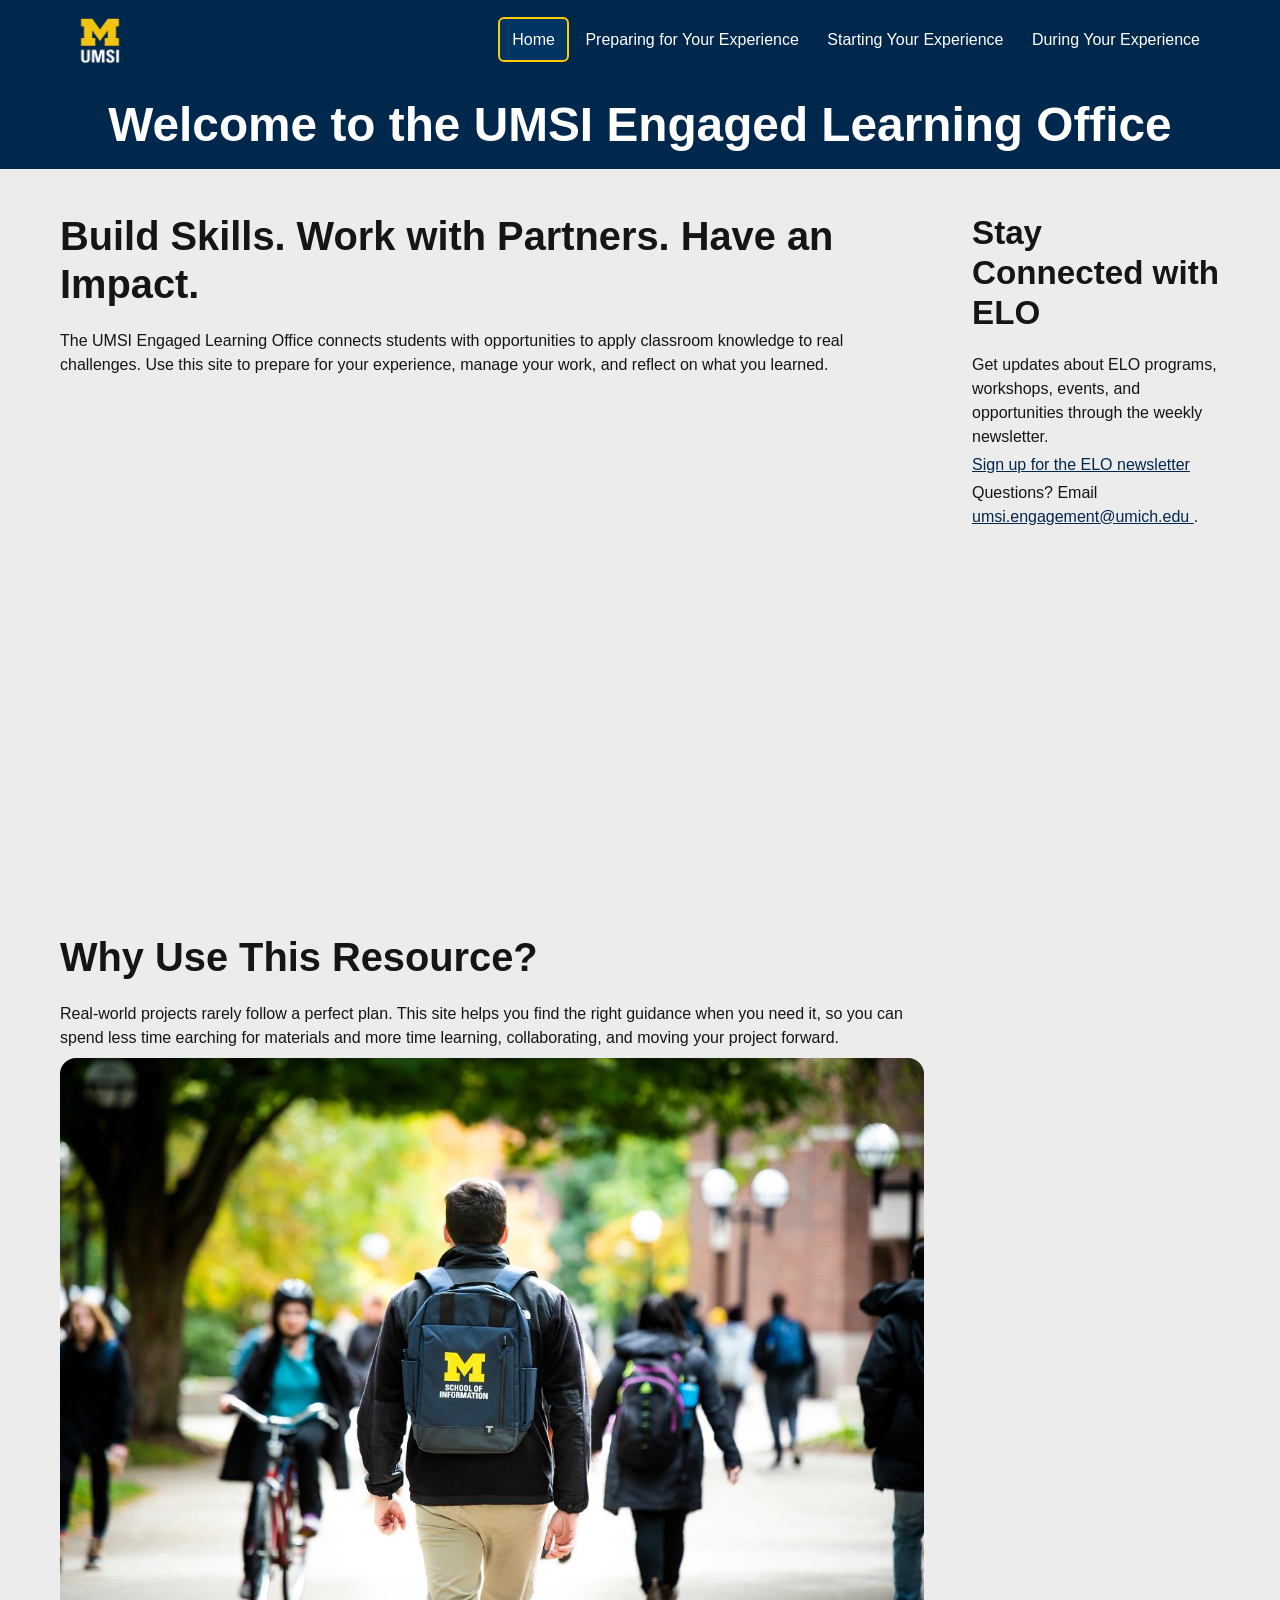
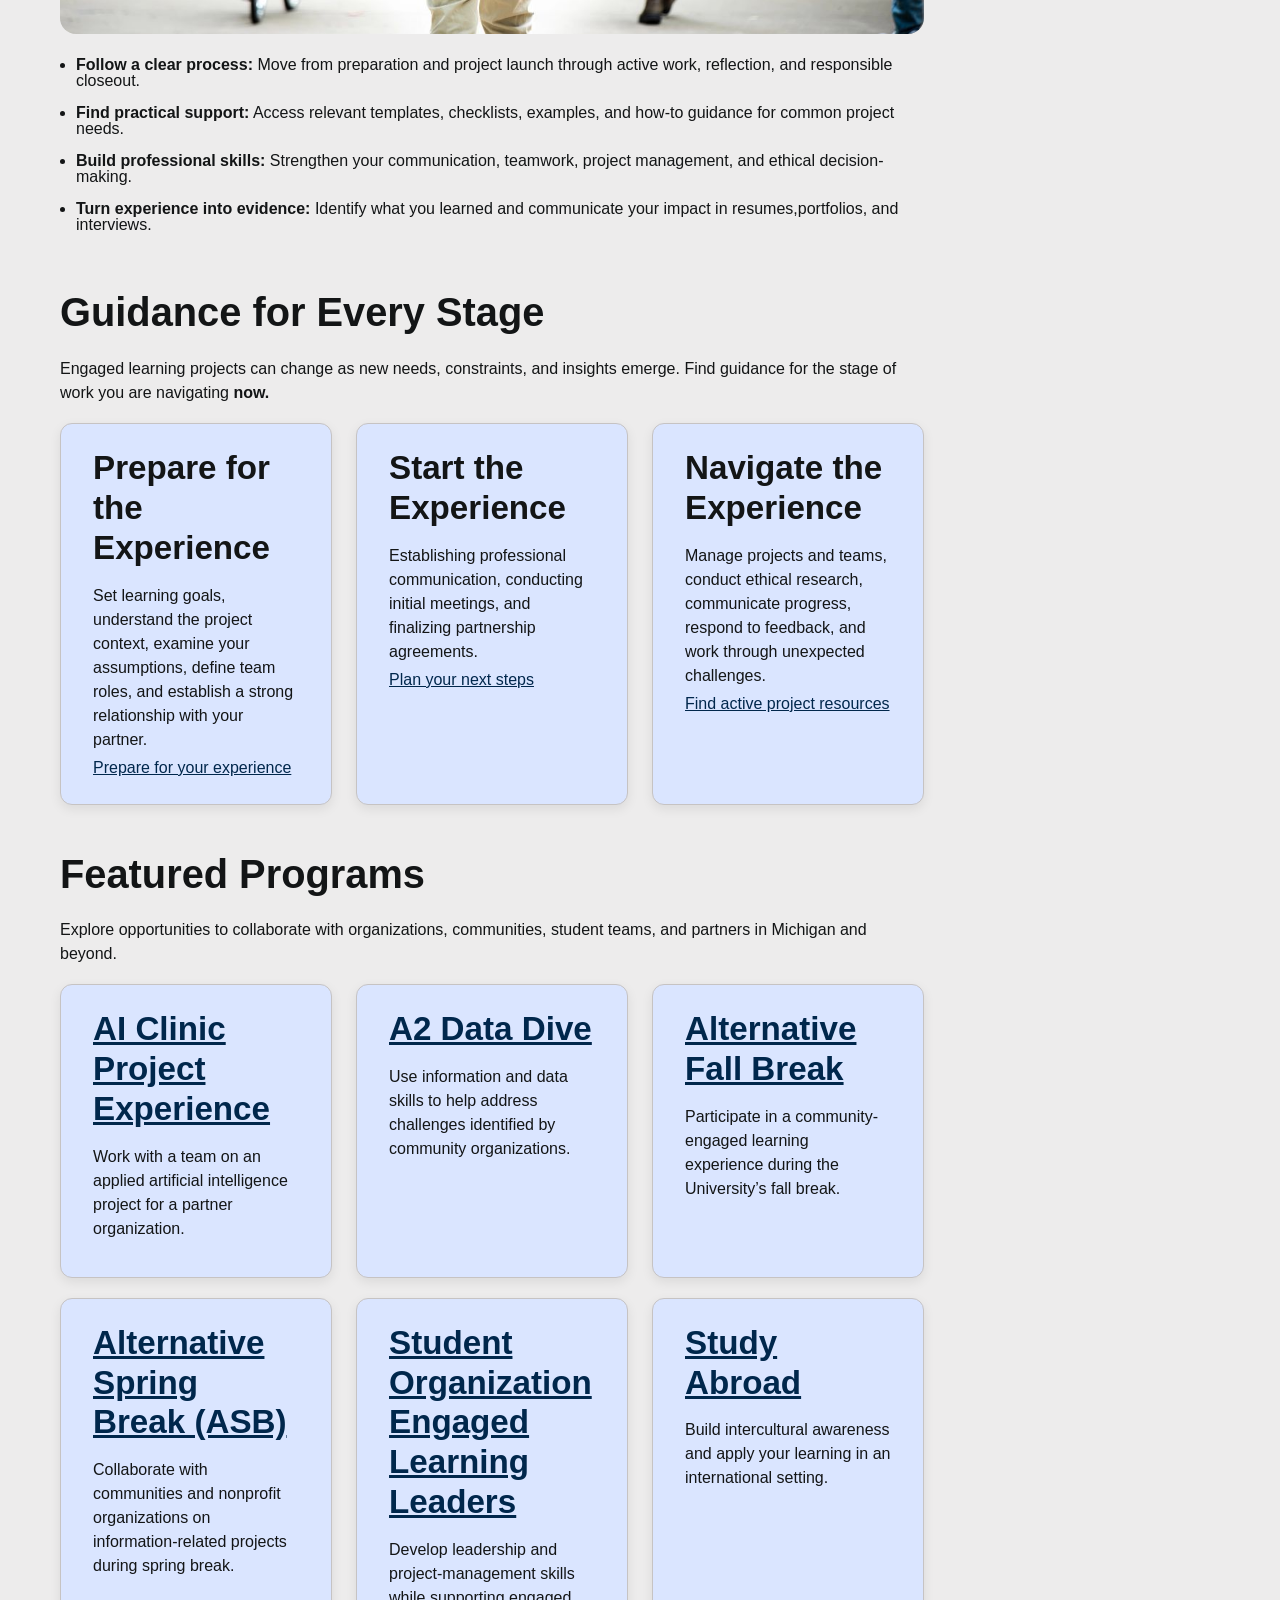
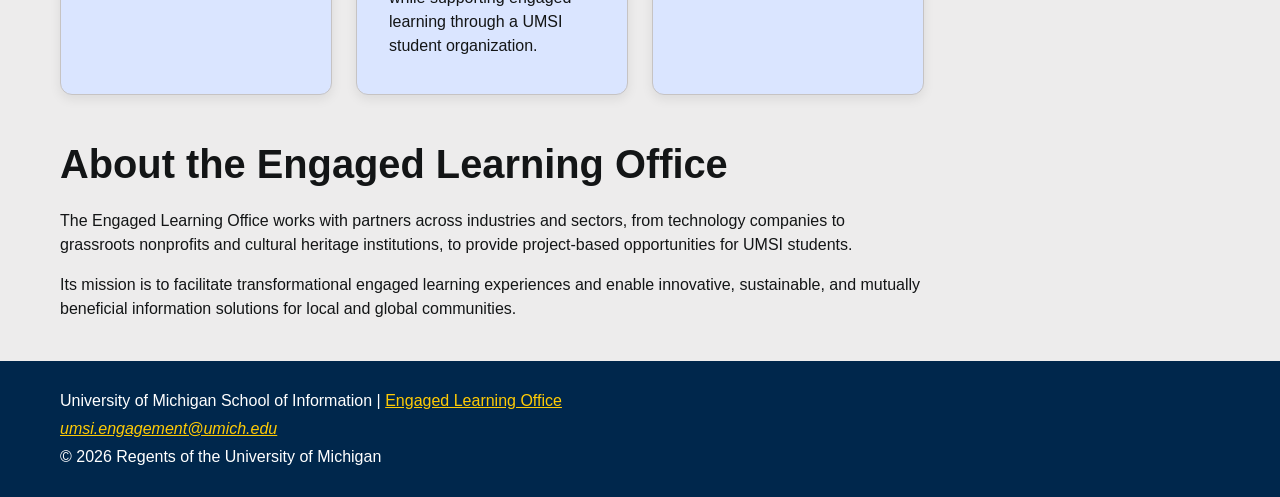
<file: index.html>
<!DOCTYPE html>
<html lang="en">
<head>
    <meta charset="UTF-8">
    <meta name="viewport" content="width=device-width, initial-scale=1.0">
    <link rel="stylesheet" href="css/html5reset.css">
    <link rel="stylesheet" href="css/style.css">
    <script src="js/script.js" defer></script> <!--defer taken from here: https://www.w3schools.com/tags/att_script_defer.asp -->
    <title>Engaged Learning Resources | UMSI</title>

</head>
<body>

    <header>
    <a class="skip" href="#main">Skip to Main Content</a>
    <div>
    <img class="logo" src="images/UMSI_signature_vertical_informal_solidblue.jpg" alt="UMSI Logo">
        <nav>
            <ul>
                <li class="active"><a href = "index.html">Home</a></li>
                <li><a href = "prep.html">Preparing for Your Experience</a></li>
                <li><a href = "start.html">Starting Your Experience</a></li>
                <li><a href = "during.html">During Your Experience</a></li>
            </ul>
        </nav>
      </div>

        <h1>Welcome to the UMSI Engaged Learning Office</h1>

    </header>
    <main class="index-container" id="main">
    <section class="intro" tabindex="0">
      <h2>Build Skills. Work with Partners. Have an Impact.</h2>
      <p>
       The UMSI Engaged Learning Office connects students with opportunities to apply classroom knowledge to real challenges. Use this site to prepare for your experience, manage your work, and reflect on what you learned.
      </p>

      <iframe src="https://www.youtube.com/embed/81ZO9RfIJEQ?si=tBp82YWZMl1u7CVS" title="YouTube video player" frameborder="0" allow="accelerometer; autoplay; clipboard-write; encrypted-media; gyroscope; picture-in-picture; web-share" referrerpolicy="strict-origin-when-cross-origin" allowfullscreen></iframe>
         <!-- Note: this iframe might cause an Axe ARIA error - that's not on you that's on YouTube! -->
    </section>

<section class="importance" tabindex="0">
    <h2>Why Use This Resource?</h2>

    <p>Real-world projects rarely follow a perfect plan. This site helps you find the right guidance when you need it, so you can spend less time earching for materials and more time learning, collaborating, and moving your project forward.
    </p>
        <img src="images/UMSI_CampusFall_UMSIBackpack_02.jpg" alt="A student wears a UMSI backpack in fall on the drag.">
    <ul>
        <li><strong>Follow a clear process:</strong> Move from preparation and project launch through active work, reflection, and responsible closeout.</li>
        <li><strong>Find practical support:</strong> Access relevant templates, checklists, examples, and how-to guidance for common project needs.</li>
        <li><strong>Build professional skills:</strong> Strengthen your communication, teamwork, project management, and ethical decision-making.</li>
        <li><strong>Turn experience into evidence:</strong> Identify what you learned and communicate your impact in resumes,portfolios, and interviews.</li>
    </ul>
</section>

 <section class="steps" tabindex="0">
    <h2>Guidance for Every Stage</h2>
    <p>Engaged learning projects can change as new needs, constraints, and insights emerge. Find guidance for the stage of work you are navigating <strong>now.</strong></p>
    <article>
      <h3>Prepare for the Experience</h3>
      <p>Set learning goals, understand the project context, examine your assumptions, define team roles, and establish a strong relationship with your partner.</p>
      <a href="prep.html">Prepare for your experience</a>
    </article>

    <article>
      <h3>Start the Experience</h3>
      <p>Establishing professional communication, conducting initial meetings, and finalizing partnership agreements.</p>
      <a href="start.html">Plan your next steps</a>
    </article>

    <article>
      <h3>Navigate the Experience</h3>
      <p>Manage projects and teams, conduct ethical research, communicate progress, respond to feedback, and work through unexpected challenges.</p>
      <a href="during.html">Find active project resources</a>
    </article>

  </section>

   <section class="programs" tabindex="0">
    <h2>Featured Programs</h2>
    <p>Explore opportunities to collaborate with organizations, communities, student teams, and partners in Michigan and beyond.</p>
    <article>
    <h3><a href="https://mcompass.umich.edu/_portal/tds-program-brochure?programid=12810">AI Clinic Project Experience</a></h3>
    <p>Work with a team on an applied artificial intelligence project for a partner organization.</p>
    </article>

    <article>
    <h3><a href="https://mcompass.umich.edu/_portal/tds-program-brochure?programid=12556">A2 Data Dive</a></h3>
    <p>Use information and data skills to help address challenges identified by community organizations.</p>
    </article>

     <article>
      <h3><a href="https://mcompass.umich.edu/_portal/tds-program-brochure?programid=11297">Alternative Fall Break</a></h3>
      <p>Participate in a community-engaged learning experience during the University’s fall break.</p>
    </article>

    <article>
      <h3><a href="https://mcompass.umich.edu/_portal/tds-program-brochure?programid=10621">Alternative Spring Break (ASB)</a></h3>
       <p>Collaborate with communities and nonprofit organizations on information-related projects during spring break.</p>
    </article>

    <article>
      <h3><a href="https://mcompass.umich.edu/_portal/tds-program-brochure?programid=12294">Student Organization Engaged Learning Leaders</a></h3>
       <p>Develop leadership and project-management skills while supporting engaged learning through a UMSI student organization.</p>
    </article>

    <article>
      <h3><a href="https://www.si.umich.edu/student-life/study-abroad">Study Abroad</a></h3>
      <p>Build intercultural awareness and apply your learning in an international setting. </p>
    </article>
   </section>

  <section class="about" tabindex="0">
    <h2>About the Engaged Learning Office</h2>
    <p>The Engaged Learning Office works with partners across industries and sectors, from technology companies to grassroots nonprofits and cultural heritage institutions, to provide project-based opportunities for UMSI students.</p>
    <p>Its mission is to facilitate transformational engaged learning experiences and enable innovative, sustainable, and mutually beneficial information solutions for local and global communities.</p>
  </section>
  <aside tabindex="0">
    <h2>Stay Connected with ELO</h2>
    <p>Get updates about ELO programs, workshops, events, and opportunities through the weekly newsletter.</p>
    <div>
       <a href="https://umsi.info/elo-newsletter"> Sign up for the ELO newsletter</a>
    </div>
    <p>Questions? Email <a href="mailto:umsi.engagement@umich.edu">umsi.engagement@umich.edu </a>.</p>
  </aside>


        <!-- Content taken & modified from UMGPT with the prompt, "Write me a webpage of intro content to help meet the following requirements - this is for the home page": and then pasted in the client objectives & project requirements"
        UMGPT. (2026). UMGPT ( GPT-5.6 Sol September 7th version) [Large language model]. -->
    </main>
    <footer tabindex="0">
        <p>University of Michigan School of Information | <a href="https://www.si.umich.edu/programs/engaged-learning/about-engaged-learning-office">Engaged Learning Office </a></p>
      <address>
        <a href="mailto:umsi.engagement@umich.edu">umsi.engagement@umich.edu</a>
      </address>
      <p>&copy; 2026 Regents of the University of Michigan</p>
    </footer>
</body>
</html>
</file>
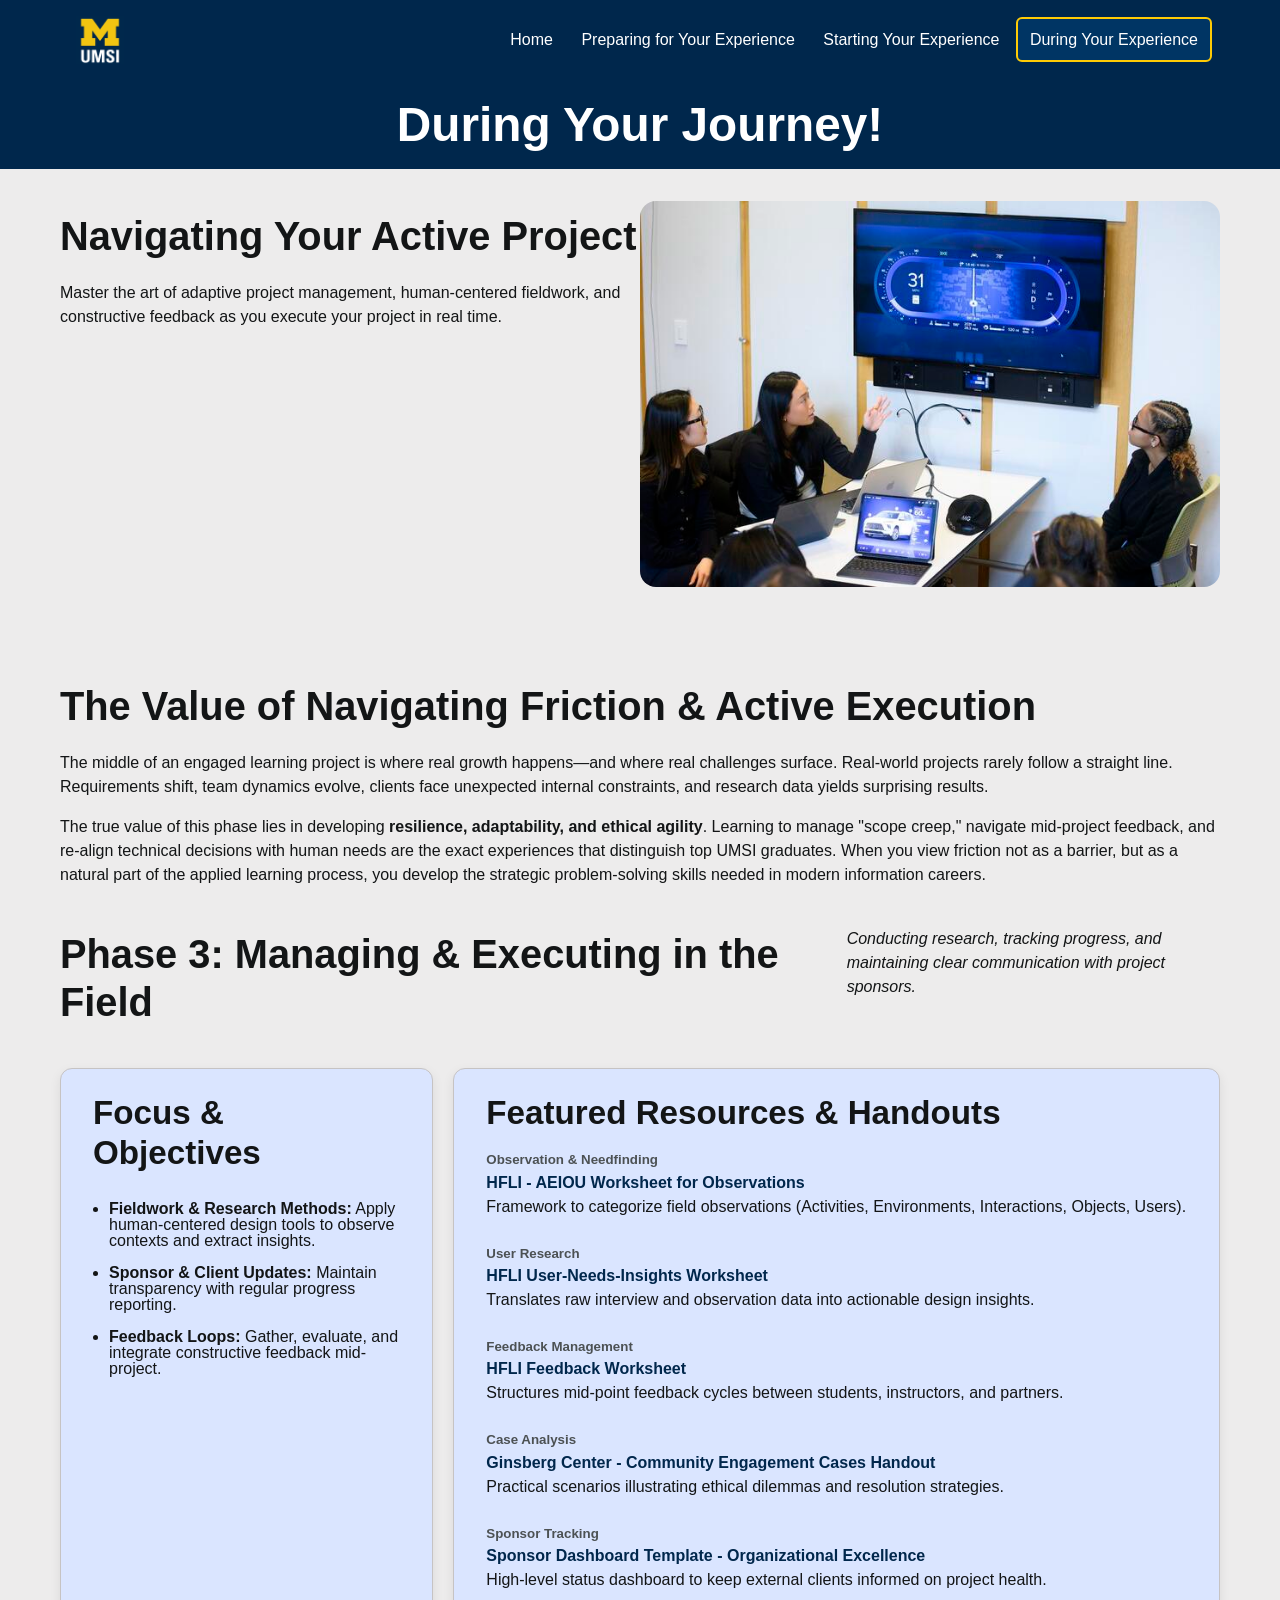
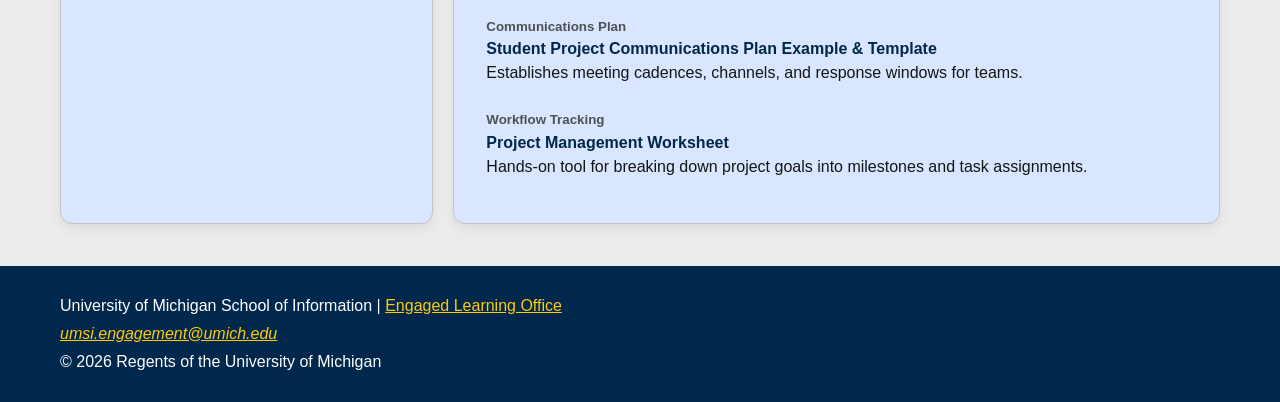
<file: during.html>
<!DOCTYPE html>
<html lang="en">
<head>
    <meta charset="UTF-8">
    <meta name="viewport" content="width=device-width, initial-scale=1.0">
    <link rel="stylesheet" href="css/html5reset.css">
    <link rel="stylesheet" href="css/style.css">
    <script src="js/script.js" defer></script> <!--defer taken from here: https://www.w3schools.com/tags/att_script_defer.asp -->
    <title>404</title>
<body>

    <header>

  <a class="skip" href="#main">Skip to Main Content</a>
        <div>
        <img class="logo" src="images/UMSI_signature_vertical_informal_solidblue.jpg" alt="UMSI Logo">
        <nav>
            <ul>
                <li><a href = "index.html">Home</a></li>
                <li><a href = "prep.html">Preparing for Your Experience</a></li>
                <li><a href = "start.html">Starting Your Experience</a></li>
                <li class="active"><a href = "during.html">During Your Experience</a></li>
            </ul>
        </nav>
        </div>
    <h1 tabindex="0">During Your Journey!</h1>
  </header>

<main class="during-container" id="main">

<section class="during-intro" tabindex="0">
  <div>
    <h2>Navigating Your Active Project</h2>
    <p>Master the art of adaptive project management, human-centered fieldwork, and constructive feedback as you execute your project in real time.</p>
  </div>

  <img src="images/UMSI_Client_Presentation.jpg"
    alt="Team of students presenting their prototype"
    width="400">
</section>

<section class="during-importance" tabindex="0">
  <h2>The Value of Navigating Friction & Active Execution</h2>
  <p>The middle of an engaged learning project is where real growth happens—and where real challenges surface. Real-world projects rarely follow a straight line. Requirements shift, team dynamics evolve, clients face unexpected internal constraints, and research data yields surprising results.</p>
  <p>The true value of this phase lies in developing <strong>resilience, adaptability, and ethical agility</strong>. Learning to manage "scope creep," navigate mid-project feedback, and re-align technical decisions with human needs are the exact experiences that distinguish top UMSI graduates. When you view friction not as a barrier, but as a natural part of the applied learning process, you develop the strategic problem-solving skills needed in modern information careers.</p>

</section>

<section class="phase" tabindex="0">
  <h2>Phase 3: Managing & Executing in the Field</h2>
  <p><i>Conducting research, tracking progress, and maintaining clear communication with project sponsors.</i></p>
  <article tabindex="0">
    <h3>Focus & Objectives</h3>
    <ul>
      <li><strong>Fieldwork & Research Methods:</strong> Apply human-centered design tools to observe contexts and extract insights.</li>
      <li><strong>Sponsor & Client Updates:</strong> Maintain transparency with regular progress reporting.</li>
      <li><strong>Feedback Loops:</strong> Gather, evaluate, and integrate constructive feedback mid-project.</li>
    </ul>
  </article>

  <article tabindex="0">
    <h3>Featured Resources & Handouts</h3>
    <table>

        <thead>
          <tr>
            <th scope="col">Category</th>
            <th scope="col">Resource Name</th>
            <th scope="col">Purpose</th>
          </tr>
        </thead>

        <tbody>
          <tr>
            <th scope="row">Observation & Needfinding</th>
            <td>HFLI - AEIOU Worksheet for Observations</td>
            <td>Framework to categorize field observations (Activities, Environments, Interactions, Objects, Users).</td>
          </tr>

          <tr>
            <th scope="row">User Research</th>
            <td>HFLI User-Needs-Insights Worksheet</td>
            <td>Translates raw interview and observation data into actionable design insights.</td>
          </tr>

          <tr>
            <th scope="row">Feedback Management</th>
            <td>HFLI Feedback Worksheet</td>
            <td>Structures mid-point feedback cycles between students, instructors, and partners.</td>
          </tr>

          <tr>
            <th scope="row">Case Analysis</th>
            <td>Ginsberg Center - Community Engagement Cases Handout</td>
            <td>Practical scenarios illustrating ethical dilemmas and resolution strategies.</td>
          </tr>

          <tr>
            <th scope="row">Sponsor Tracking</th>
            <td>Sponsor Dashboard Template - Organizational Excellence</td>
            <td>High-level status dashboard to keep external clients informed on project health.</td>
          </tr>

          <tr>
            <th scope="row">Communications Plan</th>
            <td>Student Project Communications Plan Example & Template</td>
            <td>Establishes meeting cadences, channels, and response windows for teams.</td>
          </tr>

          <tr>
            <th scope="row">Workflow Tracking</th>
            <td>Project Management Worksheet</td>
            <td>Hands-on tool for breaking down project goals into milestones and task assignments.</td>
          </tr>

        </tbody>
      </table>
  </article>

</section>

<!-- Content taken & modified from UMGPT with the prompt, "for the same content write me some intro content and resources for a prep page using the ELO content below" - this was after I had asked for content for the home page. " UMGPT. (2026). UMGPT ( GPT-5.6 Sol September 7th version) [Large language model]. -->
</main>
<footer tabindex="0">
        <p>University of Michigan School of Information | <a href="https://www.si.umich.edu/programs/engaged-learning/about-engaged-learning-office">Engaged Learning Office </a></p>
      <address>
        <a href="mailto:umsi.engagement@umich.edu">umsi.engagement@umich.edu</a>
      </address>
      <p>&copy; <span id="year"></span> Regents of the University of Michigan</p>
    </footer>
    
</body>

</html>
</file>
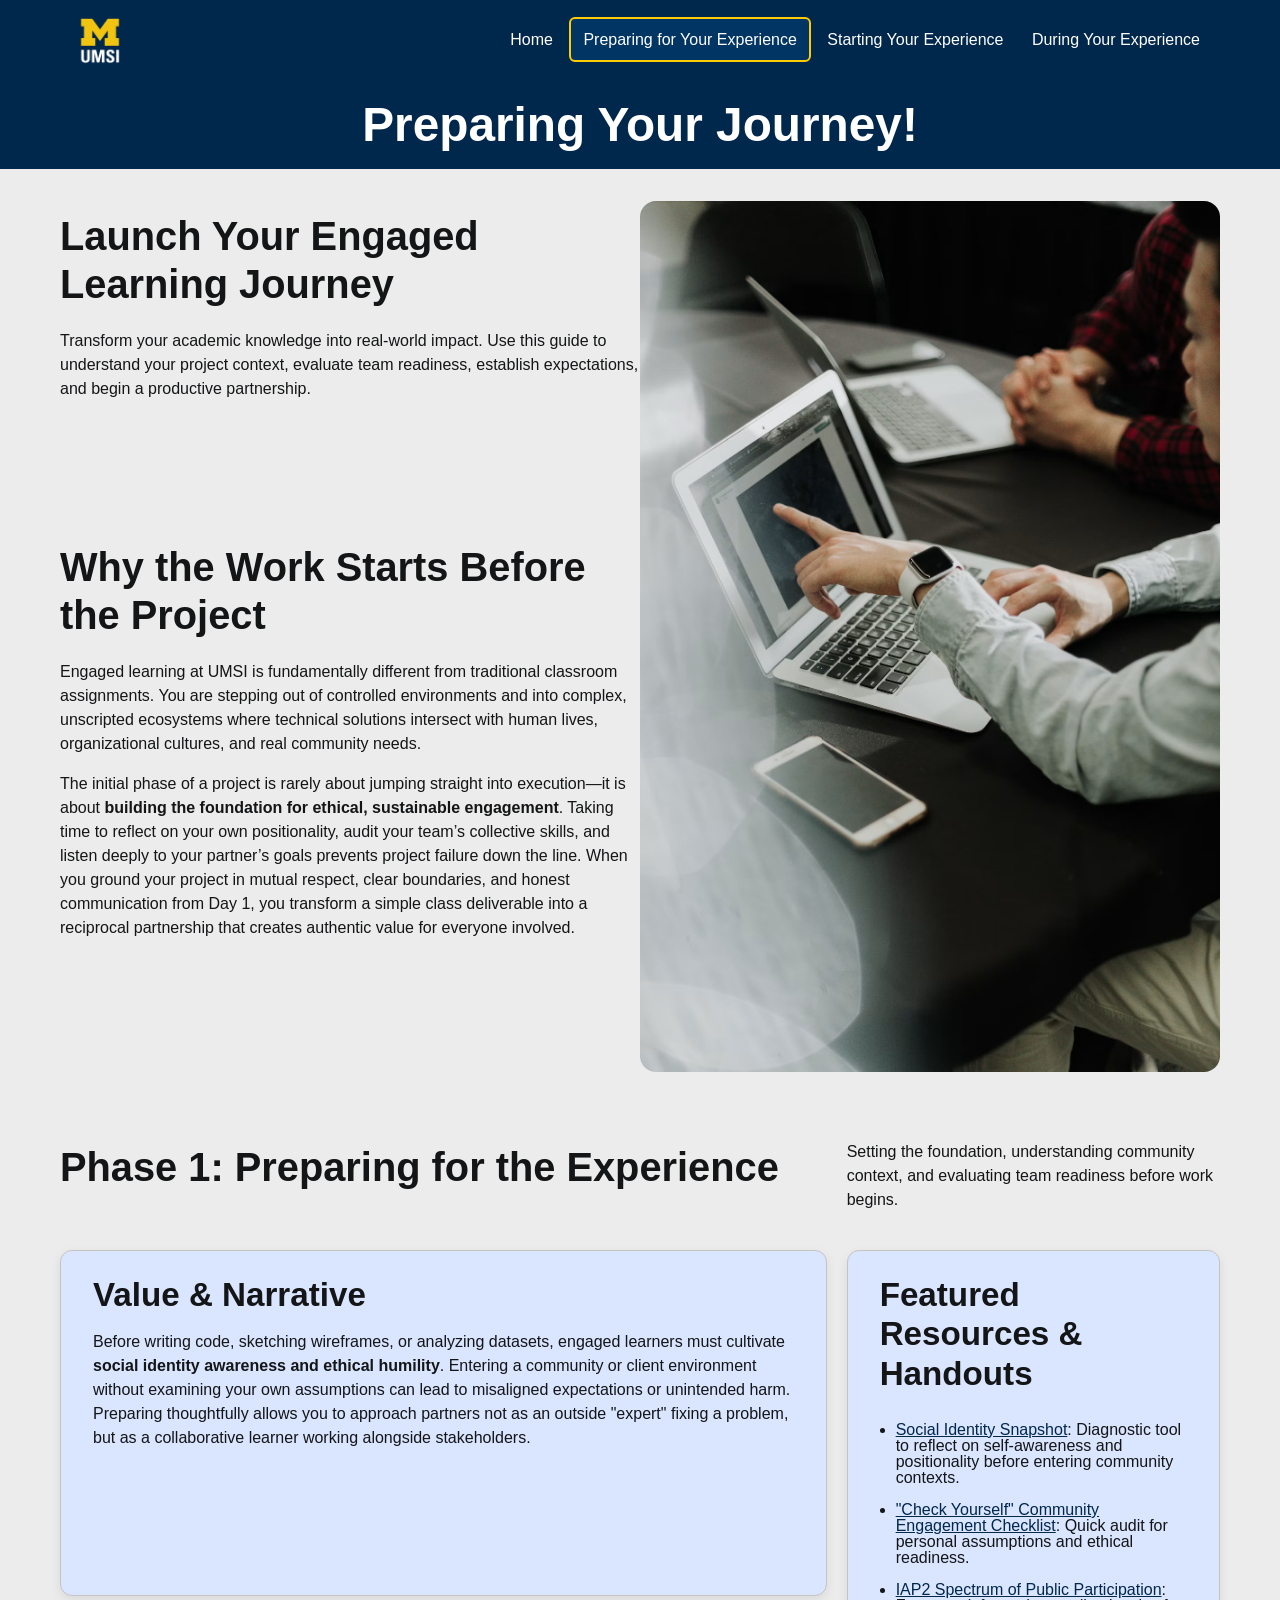
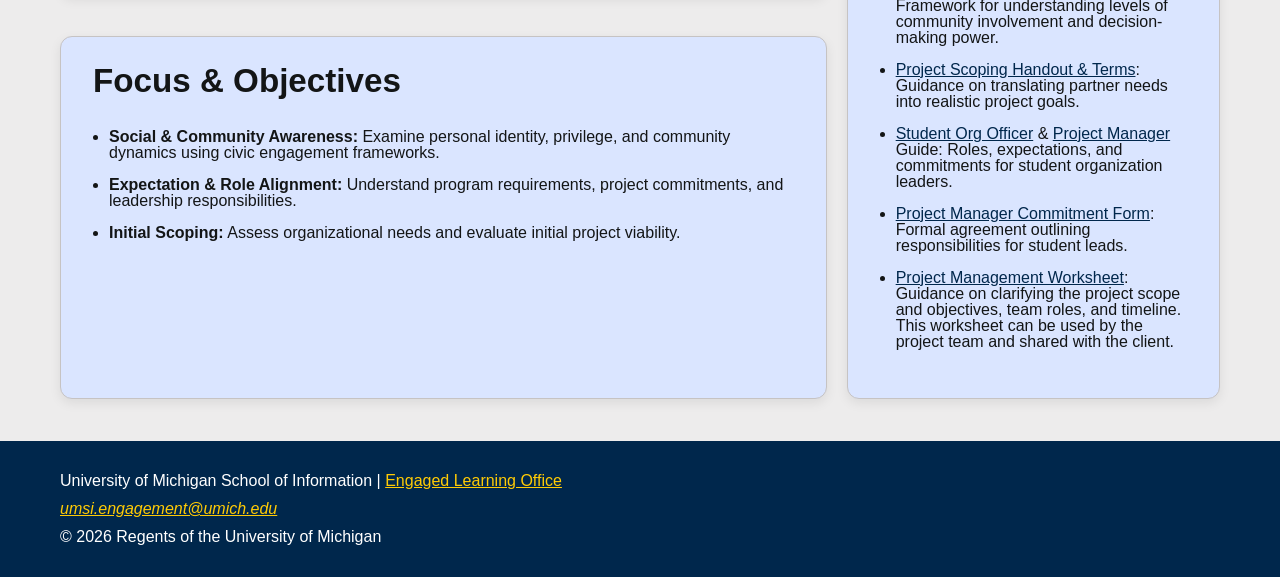
<file: prep.html>
<!DOCTYPE html>
<html lang="en">
<head>
    <meta charset="UTF-8">
    <meta name="viewport" content="width=device-width, initial-scale=1.0">
    <link rel="stylesheet" href="css/html5reset.css">
    <link rel="stylesheet" href="css/style.css">
    <script src="js/script.js" defer></script> <!--defer taken from here: https://www.w3schools.com/tags/att_script_defer.asp -->
    <title>404</title>
    <title>Resumes</title>
</head>
<body>

    <header>

    <a class="skip" href="#main">Skip to Main Content</a>
    <div>
    <img class="logo" src="images/UMSI_signature_vertical_informal_solidblue.jpg" alt="UMSI Logo">
        <nav>
            <ul>
                <li><a href = "index.html">Home</a></li>
                <li class="active"><a href = "prep.html">Preparing for Your Experience</a></li>
                <li><a href = "start.html">Starting Your Experience</a></li>
                <li><a href = "during.html">During Your Experience</a></li>
            </ul>
        </nav>
    </div>
    <h1>Preparing Your Journey!</h1>
  </header>
<main id="main">

<div class="first">
<section>
  <div>
    <h2>Launch Your Engaged Learning Journey</h2>
    <p>Transform your academic knowledge into real-world impact. Use this guide to understand your project context, evaluate team readiness, establish expectations, and begin a productive partnership.</p>
  </div>
</section>


<section>
  <h2>Why the Work Starts Before the Project</h2>
  <p>Engaged learning at UMSI is fundamentally different from traditional classroom assignments. You are stepping out of controlled environments and into complex, unscripted ecosystems where technical solutions intersect with human lives, organizational cultures, and real community needs.</p>
  <p>The initial phase of a project is rarely about jumping straight into execution—it is about <strong>building the foundation for ethical, sustainable engagement</strong>. Taking time to reflect on your own positionality, audit your team’s collective skills, and listen deeply to your partner’s goals prevents project failure down the line. When you ground your project in mutual respect, clear boundaries, and honest communication from Day 1, you transform a simple class deliverable into a reciprocal partnership that creates authentic value for everyone involved.</p>

</section>

<img src="images/planning.jpg"
  alt="Students discussing and planning their project"
  width="400">

</div>

<section class="last">
  <h2>Phase 1: Preparing for the Experience</h2>
  <p>Setting the foundation, understanding community context, and evaluating team readiness before work begins.</p>
  <article>
    <h3>Value & Narrative</h3>
    <p>Before writing code, sketching wireframes, or analyzing datasets, engaged learners must cultivate <strong>social identity awareness and ethical humility</strong>. Entering a community or client environment without examining your own assumptions can lead to misaligned expectations or unintended harm. Preparing thoughtfully allows you to approach partners not as an outside "expert" fixing a problem, but as a collaborative learner working alongside stakeholders.</p>
  </article>

  <article>
    <h3>Focus & Objectives</h3>
    <ul>
      <li><strong>Social & Community Awareness:</strong> Examine personal identity, privilege, and community dynamics using civic engagement frameworks.</li>
      <li><strong>Expectation & Role Alignment:</strong> Understand program requirements, project commitments, and leadership responsibilities.</li>
      <li><strong>Initial Scoping:</strong> Assess organizational needs and evaluate initial project viability.
</li>
    </ul>
  </article>

  <article>
    <h3>Featured Resources & Handouts</h3>
    <ul>
      <li><a href="https://sites.lsa.umich.edu/equitable-teaching/social-identity-snapshot/">Social Identity Snapshot</a>: Diagnostic tool to reflect on self-awareness and positionality before entering community contexts.</li>
      <li><a href="https://docs.google.com/document/d/1Qt9YeStVwDHjwJhOLAz42JSNQR2lFMurdUtxtdrGkuc/edit?tab=t.0#heading=h.ch0bvccjkrzn"> "Check Yourself" Community Engagement Checklist</a>: Quick audit for personal assumptions and ethical readiness.</li>
      <li><a href="https://drive.google.com/file/d/1zc1RNlrDxV51-muOERdDTnINQcquJpOA/view?usp=sharing"> IAP2 Spectrum of Public Participation</a>: Framework for understanding levels of community involvement and decision-making power.</li>
      <li><a href="https://docs.google.com/document/d/1TrEDolwmOIlXgYgAP9VvlOGoYOwFfe6KxzZOgZSVYVw/edit?usp=drive_link">Project Scoping Handout & Terms</a>: Guidance on translating partner needs into realistic project goals.</li>
      <li><a href="https://docs.google.com/document/d/1AexsV_JeSd0kRUBbcifZpfBu6y6Zi8Y0iJScp1I3gkM/edit?usp=drive_link">Student Org Officer</a> & <a href="https://docs.google.com/document/u/0/d/1uwOOS0TrXWzcSShj8DUFpckWo0t1UNu_Q7WVbZnLhX0/edit">Project Manager</a> Guide: Roles, expectations, and commitments for student organization leaders.</li>
      <li><a href="https://docs.google.com/document/d/1U4lCNGyWKJ3C2i_VgFqAR45Z4zF1FehuthuqT-M2wdI/edit?usp=drive_link">Project Manager Commitment Form</a>: Formal agreement outlining responsibilities for student leads.</li>
      <li><a href="https://docs.google.com/document/d/1twc-7TYWmb_PNrOBiDI1NuJqJAuhluTICr22GRd_NLc/edit?usp=drive_link">Project Management Worksheet</a>: Guidance on clarifying the project scope and objectives, team roles, and timeline. This worksheet can be used by the project team and shared with the client.</li>
    </ul>
  </article>
</section>
<!-- Content taken & modified from UMGPT with the prompt, "for the same content write me some intro content and resources for a prep page using the ELO content below" - this was after I had asked for content for the home page. " UMGPT. (2026). UMGPT ( GPT-5.6 Sol September 7th version) [Large language model]. -->
</main>
<footer>
        <p>University of Michigan School of Information | <a href="https://www.si.umich.edu/programs/engaged-learning/about-engaged-learning-office">Engaged Learning Office </a></p>
      <address>
        <a href="mailto:umsi.engagement@umich.edu">umsi.engagement@umich.edu</a>
      </address>
      <p>&copy; 2026 Regents of the University of Michigan</p>
    </footer>
    
</body>

</html>
</file>
<file: css/style.css>
img {
    width: 100%;
    border-radius: 16px;
}

iframe {
    width: 100%;
    height: auto;
    aspect-ratio: 16/9;
    border-radius: 16px;
}

body{
    background-color: #EDECEC;
    font-family: Helvetica, Arial;
    color: #131516;
    margin: 0;
    padding: 0;
}

h1{
    font-size: 2.986rem;
    line-height: 1.2;
    padding: 16px 20px;
}

h2{
    font-size: 2.488rem;
    line-height: 1.2;
    padding: 12px 0px;
}

h3{
    font-size: 2.074rem;
    line-height: 1.2;
    padding: 8px 0px;
}

p{
    font-size: 1rem;
    line-height: 1.5;
    padding: 8px 0px
}

li {
    padding: 8px 0px;
}

a {
    color: #00274C
}

.logo {
    max-width: 15%;
    padding-top: 16px;
    padding-left: 16px;
}

/* nav styling */

.logo {
    border-radius: 0;
}

nav li{
    /* display: inline; */
    padding: 12px 12px;
}

nav .active {
    border: 2px solid #ffcb05;
    background-color: #003564;
    border-radius: 6px;
}

nav a{
    color: #fff;
    font-weight: medium;
    text-decoration: none; 
}

nav{
    background-color: #00274C;
    padding: 20px 8px; 
    text-align: left;
}

/* header styling */

header {
    background-color: #00274C;
}

header h1 {
    color: #fff;
}

/* footer styling */

footer {
    background-color: #00274C;
    color: white;
    padding: 24px 20px;
}

footer a {
    color: #ffcb05;
}

/* skip to main button styling */

.skip {
    position: absolute;
    top: -65px;
    right: 0px;
    padding: 12px 8px;
    background-color: #00274c;
    color: #ffcb05;
    z-index: 1;
}

.skip:focus{
    top: 0px;
}

/* index main/grid styling */

#main {
    margin: 20px;
}

.index-container {
    display: grid;
    grid-template-columns: repeat(5, 1fr);
    gap: 16px;
}

.overview {
    grid-column: 1 / -1;
    background-image: url("../images/UMSI_MastersOrientation_081825_06.jpg");
    background-size: cover;
    height: 100vw;
    align-content: center;
}

.intro,
.importance,
.steps,
.programs,
.about {
     grid-column: 1 / -1;
}

.intro {
     grid-row-start: 2;
}

.importance {
     grid-row-start: 3;
}

.steps {
     grid-row-start: 4;
}

.programs {
     grid-row-start: 5;
}

.about {
     grid-row-start: 6;
}

/* during main/grid styling */

.during-container {
    display: grid;
    grid-template-columns: repeat(5, 1fr);
    gap: 16px;
}

.during-intro,
.during-importance,
.phase {
    grid-column: 1 / -1
}

.during-intro {
    grid-row-start: 1;
}

.during-importance {
    grid-row-start: 2;
}

.phase {
    grid-row-start: 3;
}

#main ul {
    padding-left: 16px;
}

table {
    display: flex;
}

thead {
    opacity: 0;
    position: absolute;
}

tr {
    display: flex;
    flex-direction: column;
    padding: 12px 0px;
    align-self: stretch;
    align-items: flex-start;
}

th {
    padding-bottom: 8px;
    font-size: 0.833rem;
    color: #4C5153;
}

td {
    padding-bottom: 8px;
}

tr td:nth-child(2) {
    font-weight: bold;
    color: #00274c;
}

/*404 page styling*/
.not-found {
    height: 36vw;
    display: flex;
    flex-direction: column;
    align-items: center;
    justify-content: center;
}

/*styling articles in prep, start, and during*/

article {
    display: block;
    background-color: #DAE5FF;
    margin: 8px 0;
    padding: 8px 20px 12px 20px;
    border: solid 1px #C6C3C3;
    border-radius: 12px;
}

/*styling 404*/

.actions {
    display: flex;
    flex-direction: row;
    flex-wrap: wrap;
    gap: 8px;
}

.primary-btn {
    background-color: #00274C;
    color: #ffcb05;
    padding: 16px 32px;
    border-radius: 8px;
    text-decoration: none;
}

.secondary-btn {
    background-color: transparent;
    color: #00274C;
    border: solid 1px #00274C;
    padding: 16px 32px;
    border-radius: 8px;
    text-decoration: none;
}

@media screen and (min-width: 1200px) {

    /*header styling*/

    .logo {
        width: 48px;
        height: 48px;
    }

    nav li {
        display: inline;
    }

    ul {
        margin: 12px 0;
    }

    header {
        display: flex;
        flex-direction: column;
        text-align: center;
        padding: 0px 60px;
    }

    header div {
        display: flex;
        justify-content: space-between;
    }

    /*footer styling*/

    footer {
        padding: 20px 60px;
        justify-items: center;
    }

    /*main styling*/

    #main {
        grid-template-columns: repeat(12, 1fr);
        gap: 24px;
        margin: 32px 60px;
    }


    aside {
        position: sticky;
        top: 40px;
        z-index: 1;
        grid-column: -4 / -1;
        padding-left: 24px;
    }

    .intro,
    .importance,
    .steps,
    .programs,
    .about {
        grid-column: 1 / span 9;
    }

    .intro {
        grid-row-start: 1;
    }

    aside h2 {
        font-size: 2.074rem;
    }

    .steps,
    .programs {
        display: grid;
        grid-template-columns: subgrid; /*asked Gemini how to make the grandchildren take the grandparent's grid*/
    }

    .steps h2,
    .steps p,
    .programs h2,
    .programs p {
        grid-column: 1 / -1;
    }

    article {
        display: inline-block;
        grid-column: span 3;

        margin: 10px 0;
        padding: 16px 32px 28px 32px;
        box-shadow: 0 4px 12px rgba(0, 0, 0, 0.08);
    }

    /*styling first section of main for prep, start, and during*/
    .first,
    .during-intro {
        display: grid;
        grid-template-columns: repeat(2, 1fr);
        margin-bottom: 60px;
    }

    .first img {
        grid-column: 2 / 3;
        grid-row: 1 / span 2;
        object-fit: cover;
        height: auto;
    }

    /*styling last sections of main for prep, and start*/

    .last {
        display: grid;
        grid-template-columns: repeat(3, 1fr);
        gap: 20px;
    }

    .last h2 {
        grid-column: span 2;
    }

    .last article:nth-of-type(-n+2) {
        grid-column: span 2;
    }

    .last article:last-child {
        grid-column: 3 / 4;
        grid-row: 2 / span 2;
    }

    /*styling last section of during*/
    .phase {
        display: grid;
        grid-template-columns: repeat(3, 1fr);
        gap: 20px;
    }

    .phase h2 {
        grid-column: span 2;
    }

    .phase article:first-of-type {
        grid-column: 1 / 2;
    }

    .phase article:last-of-type {
        grid-column: 2 / span 2;
    }
}
</file>
